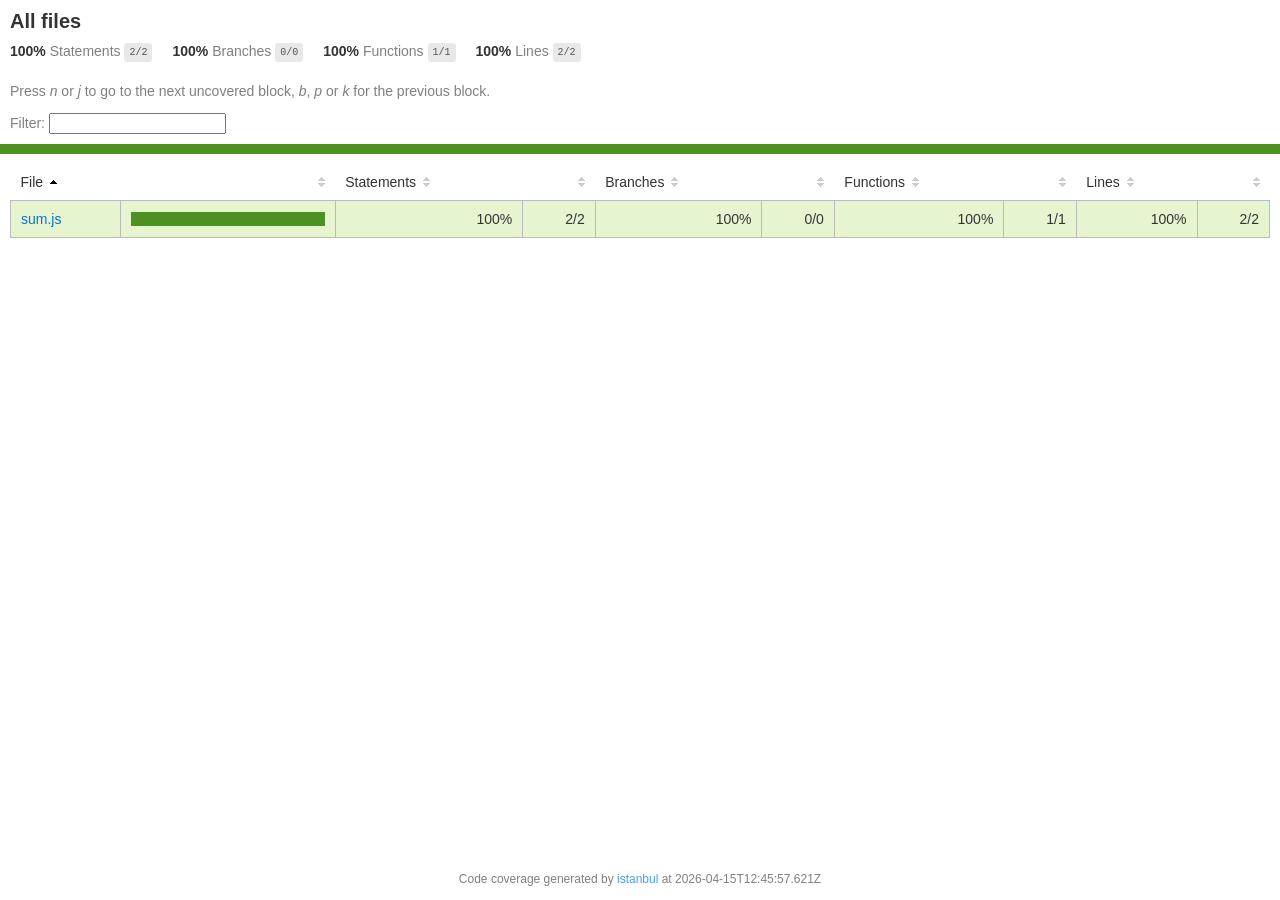
<file: coverage/lcov-report/index.html>
<!doctype html>
<html lang="en">

<head>
    <title>Code coverage report for All files</title>
    <meta charset="utf-8" />
    <link rel="stylesheet" href="prettify.css" />
    <link rel="stylesheet" href="base.css" />
    <link rel="shortcut icon" type="image/x-icon" href="favicon.png" />
    <meta name="viewport" content="width=device-width, initial-scale=1" />
    <style type='text/css'>
        .coverage-summary .sorter {
            background-image: url(sort-arrow-sprite.png);
        }
    </style>
</head>
    
<body>
<div class='wrapper'>
    <div class='pad1'>
        <h1>All files</h1>
        <div class='clearfix'>
            
            <div class='fl pad1y space-right2'>
                <span class="strong">100% </span>
                <span class="quiet">Statements</span>
                <span class='fraction'>2/2</span>
            </div>
        
            
            <div class='fl pad1y space-right2'>
                <span class="strong">100% </span>
                <span class="quiet">Branches</span>
                <span class='fraction'>0/0</span>
            </div>
        
            
            <div class='fl pad1y space-right2'>
                <span class="strong">100% </span>
                <span class="quiet">Functions</span>
                <span class='fraction'>1/1</span>
            </div>
        
            
            <div class='fl pad1y space-right2'>
                <span class="strong">100% </span>
                <span class="quiet">Lines</span>
                <span class='fraction'>2/2</span>
            </div>
        
            
        </div>
        <p class="quiet">
            Press <em>n</em> or <em>j</em> to go to the next uncovered block, <em>b</em>, <em>p</em> or <em>k</em> for the previous block.
        </p>
        <template id="filterTemplate">
            <div class="quiet">
                Filter:
                <input type="search" id="fileSearch">
            </div>
        </template>
    </div>
    <div class='status-line high'></div>
    <div class="pad1">
<table class="coverage-summary">
<thead>
<tr>
   <th data-col="file" data-fmt="html" data-html="true" class="file">File</th>
   <th data-col="pic" data-type="number" data-fmt="html" data-html="true" class="pic"></th>
   <th data-col="statements" data-type="number" data-fmt="pct" class="pct">Statements</th>
   <th data-col="statements_raw" data-type="number" data-fmt="html" class="abs"></th>
   <th data-col="branches" data-type="number" data-fmt="pct" class="pct">Branches</th>
   <th data-col="branches_raw" data-type="number" data-fmt="html" class="abs"></th>
   <th data-col="functions" data-type="number" data-fmt="pct" class="pct">Functions</th>
   <th data-col="functions_raw" data-type="number" data-fmt="html" class="abs"></th>
   <th data-col="lines" data-type="number" data-fmt="pct" class="pct">Lines</th>
   <th data-col="lines_raw" data-type="number" data-fmt="html" class="abs"></th>
</tr>
</thead>
<tbody><tr>
	<td class="file high" data-value="sum.js"><a href="sum.js.html">sum.js</a></td>
	<td data-value="100" class="pic high">
	<div class="chart"><div class="cover-fill cover-full" style="width: 100%"></div><div class="cover-empty" style="width: 0%"></div></div>
	</td>
	<td data-value="100" class="pct high">100%</td>
	<td data-value="2" class="abs high">2/2</td>
	<td data-value="100" class="pct high">100%</td>
	<td data-value="0" class="abs high">0/0</td>
	<td data-value="100" class="pct high">100%</td>
	<td data-value="1" class="abs high">1/1</td>
	<td data-value="100" class="pct high">100%</td>
	<td data-value="2" class="abs high">2/2</td>
	</tr>

</tbody>
</table>
</div>
                <div class='push'></div><!-- for sticky footer -->
            </div><!-- /wrapper -->
            <div class='footer quiet pad2 space-top1 center small'>
                Code coverage generated by
                <a href="https://istanbul.js.org/" target="_blank" rel="noopener noreferrer">istanbul</a>
                at 2026-04-15T12:45:57.621Z
            </div>
        <script src="prettify.js"></script>
        <script>
            window.onload = function () {
                prettyPrint();
            };
        </script>
        <script src="sorter.js"></script>
        <script src="block-navigation.js"></script>
    </body>
</html>
</file>
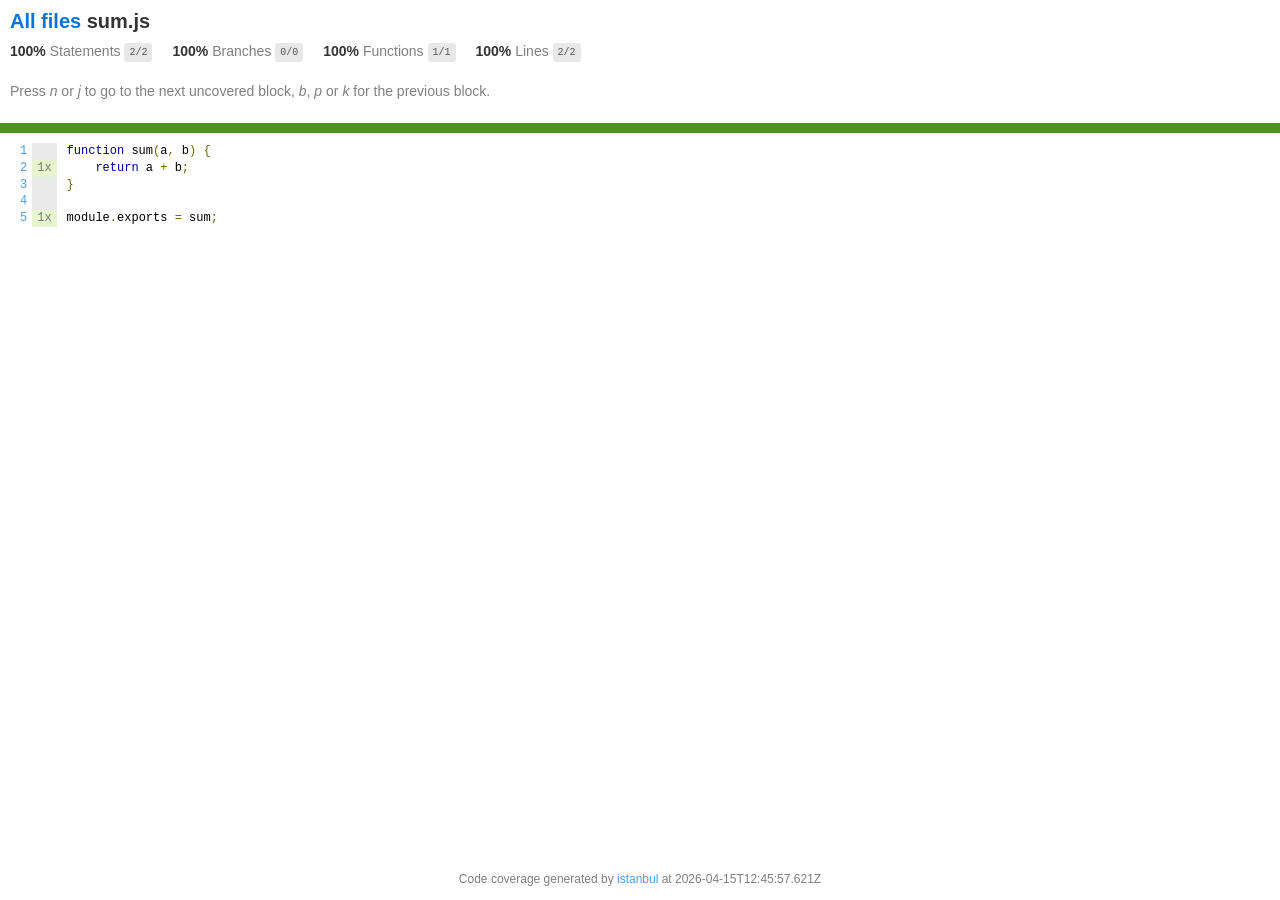
<file: coverage/lcov-report/sum.js.html>
<!doctype html>
<html lang="en">

<head>
    <title>Code coverage report for sum.js</title>
    <meta charset="utf-8" />
    <link rel="stylesheet" href="prettify.css" />
    <link rel="stylesheet" href="base.css" />
    <link rel="shortcut icon" type="image/x-icon" href="favicon.png" />
    <meta name="viewport" content="width=device-width, initial-scale=1" />
    <style type='text/css'>
        .coverage-summary .sorter {
            background-image: url(sort-arrow-sprite.png);
        }
    </style>
</head>
    
<body>
<div class='wrapper'>
    <div class='pad1'>
        <h1><a href="index.html">All files</a> sum.js</h1>
        <div class='clearfix'>
            
            <div class='fl pad1y space-right2'>
                <span class="strong">100% </span>
                <span class="quiet">Statements</span>
                <span class='fraction'>2/2</span>
            </div>
        
            
            <div class='fl pad1y space-right2'>
                <span class="strong">100% </span>
                <span class="quiet">Branches</span>
                <span class='fraction'>0/0</span>
            </div>
        
            
            <div class='fl pad1y space-right2'>
                <span class="strong">100% </span>
                <span class="quiet">Functions</span>
                <span class='fraction'>1/1</span>
            </div>
        
            
            <div class='fl pad1y space-right2'>
                <span class="strong">100% </span>
                <span class="quiet">Lines</span>
                <span class='fraction'>2/2</span>
            </div>
        
            
        </div>
        <p class="quiet">
            Press <em>n</em> or <em>j</em> to go to the next uncovered block, <em>b</em>, <em>p</em> or <em>k</em> for the previous block.
        </p>
        <template id="filterTemplate">
            <div class="quiet">
                Filter:
                <input type="search" id="fileSearch">
            </div>
        </template>
    </div>
    <div class='status-line high'></div>
    <pre><table class="coverage">
<tr><td class="line-count quiet"><a name='L1'></a><a href='#L1'>1</a>
<a name='L2'></a><a href='#L2'>2</a>
<a name='L3'></a><a href='#L3'>3</a>
<a name='L4'></a><a href='#L4'>4</a>
<a name='L5'></a><a href='#L5'>5</a></td><td class="line-coverage quiet"><span class="cline-any cline-neutral">&nbsp;</span>
<span class="cline-any cline-yes">1x</span>
<span class="cline-any cline-neutral">&nbsp;</span>
<span class="cline-any cline-neutral">&nbsp;</span>
<span class="cline-any cline-yes">1x</span></td><td class="text"><pre class="prettyprint lang-js">function sum(a, b) {
    return a + b;
}
&nbsp;
module.exports = sum;</pre></td></tr></table></pre>

                <div class='push'></div><!-- for sticky footer -->
            </div><!-- /wrapper -->
            <div class='footer quiet pad2 space-top1 center small'>
                Code coverage generated by
                <a href="https://istanbul.js.org/" target="_blank" rel="noopener noreferrer">istanbul</a>
                at 2026-04-15T12:45:57.621Z
            </div>
        <script src="prettify.js"></script>
        <script>
            window.onload = function () {
                prettyPrint();
            };
        </script>
        <script src="sorter.js"></script>
        <script src="block-navigation.js"></script>
    </body>
</html>
</file>
<file: coverage/lcov-report/prettify.css>
.pln{color:#000}@media screen{.str{color:#080}.kwd{color:#008}.com{color:#800}.typ{color:#606}.lit{color:#066}.pun,.opn,.clo{color:#660}.tag{color:#008}.atn{color:#606}.atv{color:#080}.dec,.var{color:#606}.fun{color:red}}@media print,projection{.str{color:#060}.kwd{color:#006;font-weight:bold}.com{color:#600;font-style:italic}.typ{color:#404;font-weight:bold}.lit{color:#044}.pun,.opn,.clo{color:#440}.tag{color:#006;font-weight:bold}.atn{color:#404}.atv{color:#060}}pre.prettyprint{padding:2px;border:1px solid #888}ol.linenums{margin-top:0;margin-bottom:0}li.L0,li.L1,li.L2,li.L3,li.L5,li.L6,li.L7,li.L8{list-style-type:none}li.L1,li.L3,li.L5,li.L7,li.L9{background:#eee}
</file>
<file: coverage/lcov-report/base.css>
body, html {
  margin:0; padding: 0;
  height: 100%;
}
body {
    font-family: Helvetica Neue, Helvetica, Arial;
    font-size: 14px;
    color:#333;
}
.small { font-size: 12px; }
*, *:after, *:before {
  -webkit-box-sizing:border-box;
     -moz-box-sizing:border-box;
          box-sizing:border-box;
  }
h1 { font-size: 20px; margin: 0;}
h2 { font-size: 14px; }
pre {
    font: 12px/1.4 Consolas, "Liberation Mono", Menlo, Courier, monospace;
    margin: 0;
    padding: 0;
    -moz-tab-size: 2;
    -o-tab-size:  2;
    tab-size: 2;
}
a { color:#0074D9; text-decoration:none; }
a:hover { text-decoration:underline; }
.strong { font-weight: bold; }
.space-top1 { padding: 10px 0 0 0; }
.pad2y { padding: 20px 0; }
.pad1y { padding: 10px 0; }
.pad2x { padding: 0 20px; }
.pad2 { padding: 20px; }
.pad1 { padding: 10px; }
.space-left2 { padding-left:55px; }
.space-right2 { padding-right:20px; }
.center { text-align:center; }
.clearfix { display:block; }
.clearfix:after {
  content:'';
  display:block;
  height:0;
  clear:both;
  visibility:hidden;
  }
.fl { float: left; }
@media only screen and (max-width:640px) {
  .col3 { width:100%; max-width:100%; }
  .hide-mobile { display:none!important; }
}

.quiet {
  color: #7f7f7f;
  color: rgba(0,0,0,0.5);
}
.quiet a { opacity: 0.7; }

.fraction {
  font-family: Consolas, 'Liberation Mono', Menlo, Courier, monospace;
  font-size: 10px;
  color: #555;
  background: #E8E8E8;
  padding: 4px 5px;
  border-radius: 3px;
  vertical-align: middle;
}

div.path a:link, div.path a:visited { color: #333; }
table.coverage {
  border-collapse: collapse;
  margin: 10px 0 0 0;
  padding: 0;
}

table.coverage td {
  margin: 0;
  padding: 0;
  vertical-align: top;
}
table.coverage td.line-count {
    text-align: right;
    padding: 0 5px 0 20px;
}
table.coverage td.line-coverage {
    text-align: right;
    padding-right: 10px;
    min-width:20px;
}

table.coverage td span.cline-any {
    display: inline-block;
    padding: 0 5px;
    width: 100%;
}
.missing-if-branch {
    display: inline-block;
    margin-right: 5px;
    border-radius: 3px;
    position: relative;
    padding: 0 4px;
    background: #333;
    color: yellow;
}

.skip-if-branch {
    display: none;
    margin-right: 10px;
    position: relative;
    padding: 0 4px;
    background: #ccc;
    color: white;
}
.missing-if-branch .typ, .skip-if-branch .typ {
    color: inherit !important;
}
.coverage-summary {
  border-collapse: collapse;
  width: 100%;
}
.coverage-summary tr { border-bottom: 1px solid #bbb; }
.keyline-all { border: 1px solid #ddd; }
.coverage-summary td, .coverage-summary th { padding: 10px; }
.coverage-summary tbody { border: 1px solid #bbb; }
.coverage-summary td { border-right: 1px solid #bbb; }
.coverage-summary td:last-child { border-right: none; }
.coverage-summary th {
  text-align: left;
  font-weight: normal;
  white-space: nowrap;
}
.coverage-summary th.file { border-right: none !important; }
.coverage-summary th.pct { }
.coverage-summary th.pic,
.coverage-summary th.abs,
.coverage-summary td.pct,
.coverage-summary td.abs { text-align: right; }
.coverage-summary td.file { white-space: nowrap;  }
.coverage-summary td.pic { min-width: 120px !important;  }
.coverage-summary tfoot td { }

.coverage-summary .sorter {
    height: 10px;
    width: 7px;
    display: inline-block;
    margin-left: 0.5em;
    background: url(sort-arrow-sprite.png) no-repeat scroll 0 0 transparent;
}
.coverage-summary .sorted .sorter {
    background-position: 0 -20px;
}
.coverage-summary .sorted-desc .sorter {
    background-position: 0 -10px;
}
.status-line {  height: 10px; }
/* yellow */
.cbranch-no { background: yellow !important; color: #111; }
/* dark red */
.red.solid, .status-line.low, .low .cover-fill { background:#C21F39 }
.low .chart { border:1px solid #C21F39 }
.highlighted,
.highlighted .cstat-no, .highlighted .fstat-no, .highlighted .cbranch-no{
  background: #C21F39 !important;
}
/* medium red */
.cstat-no, .fstat-no, .cbranch-no, .cbranch-no { background:#F6C6CE }
/* light red */
.low, .cline-no { background:#FCE1E5 }
/* light green */
.high, .cline-yes { background:rgb(230,245,208) }
/* medium green */
.cstat-yes { background:rgb(161,215,106) }
/* dark green */
.status-line.high, .high .cover-fill { background:rgb(77,146,33) }
.high .chart { border:1px solid rgb(77,146,33) }
/* dark yellow (gold) */
.status-line.medium, .medium .cover-fill { background: #f9cd0b; }
.medium .chart { border:1px solid #f9cd0b; }
/* light yellow */
.medium { background: #fff4c2; }

.cstat-skip { background: #ddd; color: #111; }
.fstat-skip { background: #ddd; color: #111 !important; }
.cbranch-skip { background: #ddd !important; color: #111; }

span.cline-neutral { background: #eaeaea; }

.coverage-summary td.empty {
    opacity: .5;
    padding-top: 4px;
    padding-bottom: 4px;
    line-height: 1;
    color: #888;
}

.cover-fill, .cover-empty {
  display:inline-block;
  height: 12px;
}
.chart {
  line-height: 0;
}
.cover-empty {
    background: white;
}
.cover-full {
    border-right: none !important;
}
pre.prettyprint {
    border: none !important;
    padding: 0 !important;
    margin: 0 !important;
}
.com { color: #999 !important; }
.ignore-none { color: #999; font-weight: normal; }

.wrapper {
  min-height: 100%;
  height: auto !important;
  height: 100%;
  margin: 0 auto -48px;
}
.footer, .push {
  height: 48px;
}
</file>
